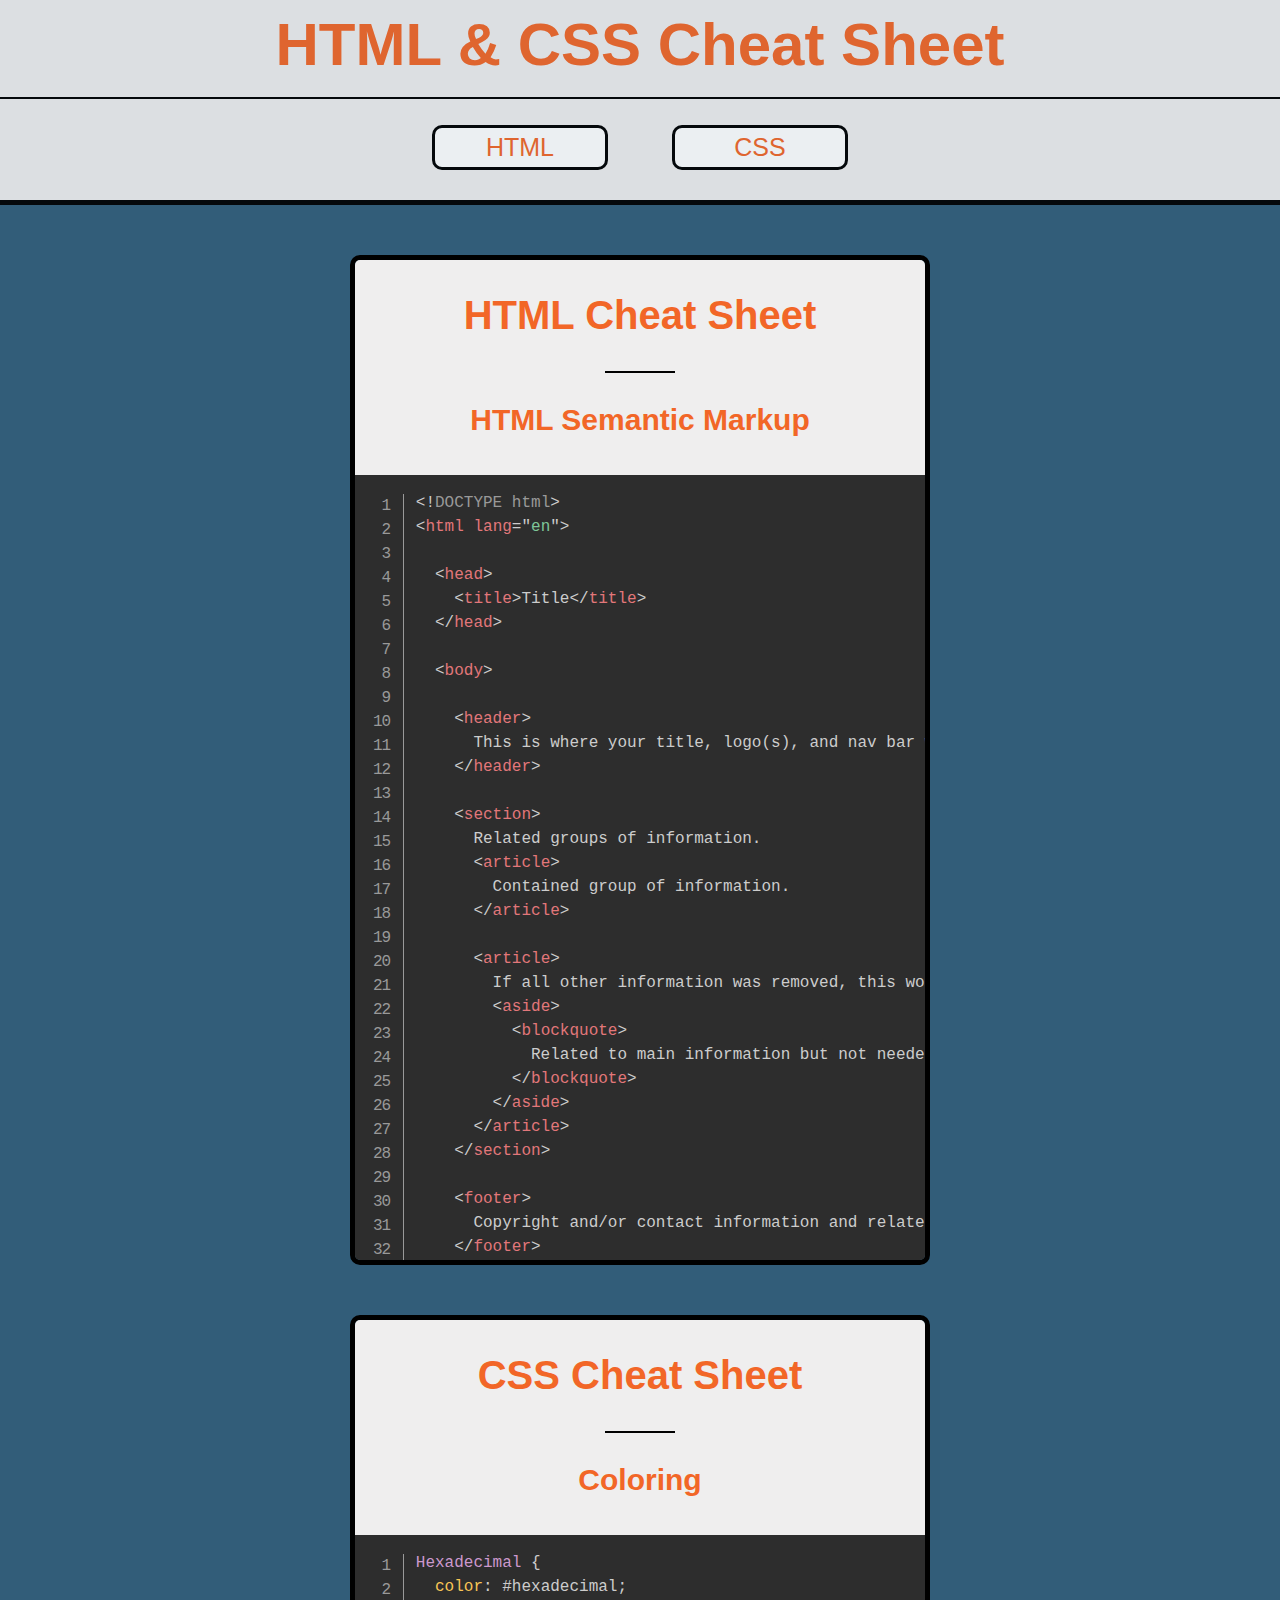
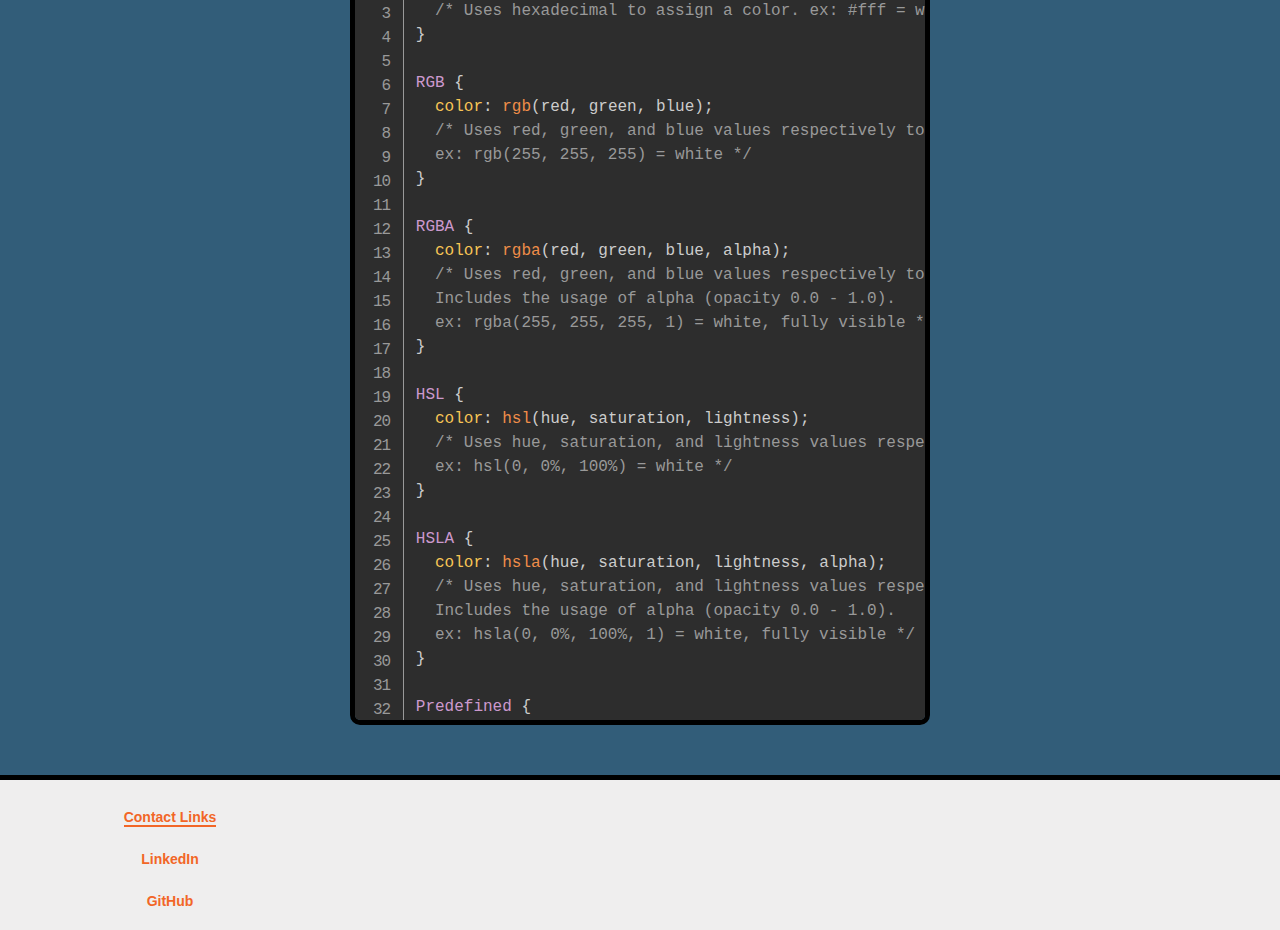
<file: legacy-projects/codecademy-projects/Cheat Sheet/index.html>
<!DOCTYPE html>
<html lang="en">
    <head>
        <meta charset="UTF-8"/>
        <title>HTML &amp CSS Cheat Sheet</title>
        <link rel="stylesheet" href="./CSS/style.css"/>
        <link rel="stylesheet" href="./Resources/prism.css"/>
    </head>
    <body>
        <header>
            <h1>HTML &amp CSS Cheat Sheet</h1>
            <hr>
            <nav>
                <ul>
                    <a href="#html"><li>HTML</li></a>
                    <a href="#css"><li>CSS</li></a>
                </ul>
            </nav>
        </header>
        <content>
            <div id="html">
                <h2>HTML Cheat Sheet</h2>
                <hr>
                <h3>HTML Semantic Markup</h3>
                <div class="semantic-html">
                  <div class="code-format">
                    <pre class="line-numbers">
<code class="language-markup">&lt!DOCTYPE html&gt
&lthtml lang="en"&gt

  &lthead&gt
    &lttitle&gtTitle&lt/title&gt
  &lt/head&gt
  
  &ltbody&gt

    &ltheader&gt
      This is where your title, logo(s), and nav bar would be placed.
    &lt/header&gt

    &ltsection&gt
      Related groups of information.
      &ltarticle&gt
        Contained group of information.
      &lt/article&gt

      &ltarticle&gt
        If all other information was removed, this would still make sense.
        &ltaside&gt
          &ltblockquote&gt
            Related to main information but not needed. Basically a side note.
          &lt/blockquote&gt
        &lt/aside&gt
      &lt/article&gt
    &lt/section&gt

    &ltfooter&gt
      Copyright and/or contact information and related links.
    &lt/footer&gt

  &lt/body&gt
&lt/html&gt
</code></pre>
                </div>
                </div>
                <h3>HTML Form Tags</h3>
                <div class="form-html">
                  <div class="code-format">
                    <pre class="line-numbers">
<code class="language-markup">&ltform&gt = Defines an HTML form.
&ltinput&gt = Defines a user input.
&lttextarea&gt = Defines a text area for user input.
&ltlabel&gt = Defines a label for an input element.
&ltfieldset&gt = A group of related elements in a form.
&ltlegend&gt = Defines a caption for a &ltfieldset&gt element.
&ltselect&gt = Defines a drop-down list.
&ltoptgroup&gt = Defines a group of related options within a drop-down list.
&ltoption&gt = Defines a specific option in a drop-down list.
&ltbutton&gt = Defines a clickable button by the user.
&ltdatalist&gt = Specifies a list of options for the user to select.
&ltoutput&gt = Defines the result of an input or calculation.
</code></pre>
                  </div>
                </div>
                <h3>HTML Table</h3>
                <div class="table-html">
                  <div class="code-format">
                    <pre class="line-numbers">
<code class="language-markup">&lttable&gt = Defines a table in HTML.
&ltthead&gt = Group of the header content of a table.
&lttbody&gt = Group of the body content of a table.
&ltfoot&gt = Group of the footer content of a table.
&ltth&gt = Defines a header cell in a table.
&lttr&gt = Defines a row in a table.
&lttd&gt = Defines a cell in a table.
&ltcaption&gt = Defines a table caption.
&ltcolgroup&gt = Specifies a group of column(s) in a table. 
&ltcol&gt = Specifies the properties of a column within a &ltcolgroup&gt.
</code></pre>
                  </div>
                </div>
            </div>
            <div id="css">
                <h2>CSS Cheat Sheet</h2>
                <hr>
                <h3>Coloring</h3>
                <div class="color-css">
                  <div class="code-format">
                    <pre class="line-numbers">
<code class="language-css">Hexadecimal {
  color: #hexadecimal; 
  /* Uses hexadecimal to assign a color. ex: #fff = white */
}

RGB {
  color: rgb(red, green, blue); 
  /* Uses red, green, and blue values respectively to assign a color. 
  ex: rgb(255, 255, 255) = white */
}

RGBA {
  color: rgba(red, green, blue, alpha); 
  /* Uses red, green, and blue values respectively to assign a color.
  Includes the usage of alpha (opacity 0.0 - 1.0). 
  ex: rgba(255, 255, 255, 1) = white, fully visible */
}

HSL {
  color: hsl(hue, saturation, lightness); 
  /* Uses hue, saturation, and lightness values respectively to assign a color. 
  ex: hsl(0, 0%, 100%) = white */
}

HSLA {
  color: hsla(hue, saturation, lightness, alpha); 
  /* Uses hue, saturation, and lightness values respectively to assign a color.
  Includes the usage of alpha (opacity 0.0 - 1.0).  
  ex: hsla(0, 0%, 100%, 1) = white, fully visible */
}

Predefined {
  color: white;
  /* Uses predefined values to assign a color. */
}
</code></pre>
                  </div>
                </div>
                <h3>Positioning</h3>
                <div class="position-css">
                  <div class="code-format">
                    <pre class="line-numbers">
<code class="language-css">tag/.class/#id {
  position: static | relative | absolute | sticky; 
  /* static is default 
  sets the elements position */
}

tag/.class/#id {
  margin: top right down left;
  /* "margin: 0 auto;" 
  centers the block into the center of the containing block */
}

tag/.class/#id {
  overflow: visible | hidden | scroll | auto;
  /* How to render content unable to fit in block given constraints */
  overflow-x: hidden; /* hides horizontal scrollbar */
  overflow-y: scroll; /* creates vertical scrollbar */
}
</code></pre>
                  </div>
                </div>
                <h3>Sizing</h3>
                <div class="sizing-css">
                  <div class="code-format">
                    <pre class="line-numbers">
<code class="language-css">tag/.class/#id {
  height: px | em | % | keyword;
  /* sets the height of non-inline elements */
  width: px | em | % | keyword;
  /* sets the width of non-inline elements */
  box-sizing: content-box | border-box | initial | inherit;
  /* defines how the width and height of an element are calculated */
}
</code></pre>
                  </div>
                </div>
            </div>
        </content>
        <footer>
          <div class="footer-content">
            <div class="contact-information">
              <ul>
                <li><span class="contact-title">Contact Links</span></li>
                <a href="https://linkedin.com/in/william-heintschel-894999249" target="_blank"><li>LinkedIn</li></a>
                <a href="https://github.com/willnotbyte" target="_blank"><li>GitHub</li></a>
              </ul>
            </div>
          </div>
        </footer>
        <script src="./Resources/prism.js"></script>
    </body>
</html>
</file>
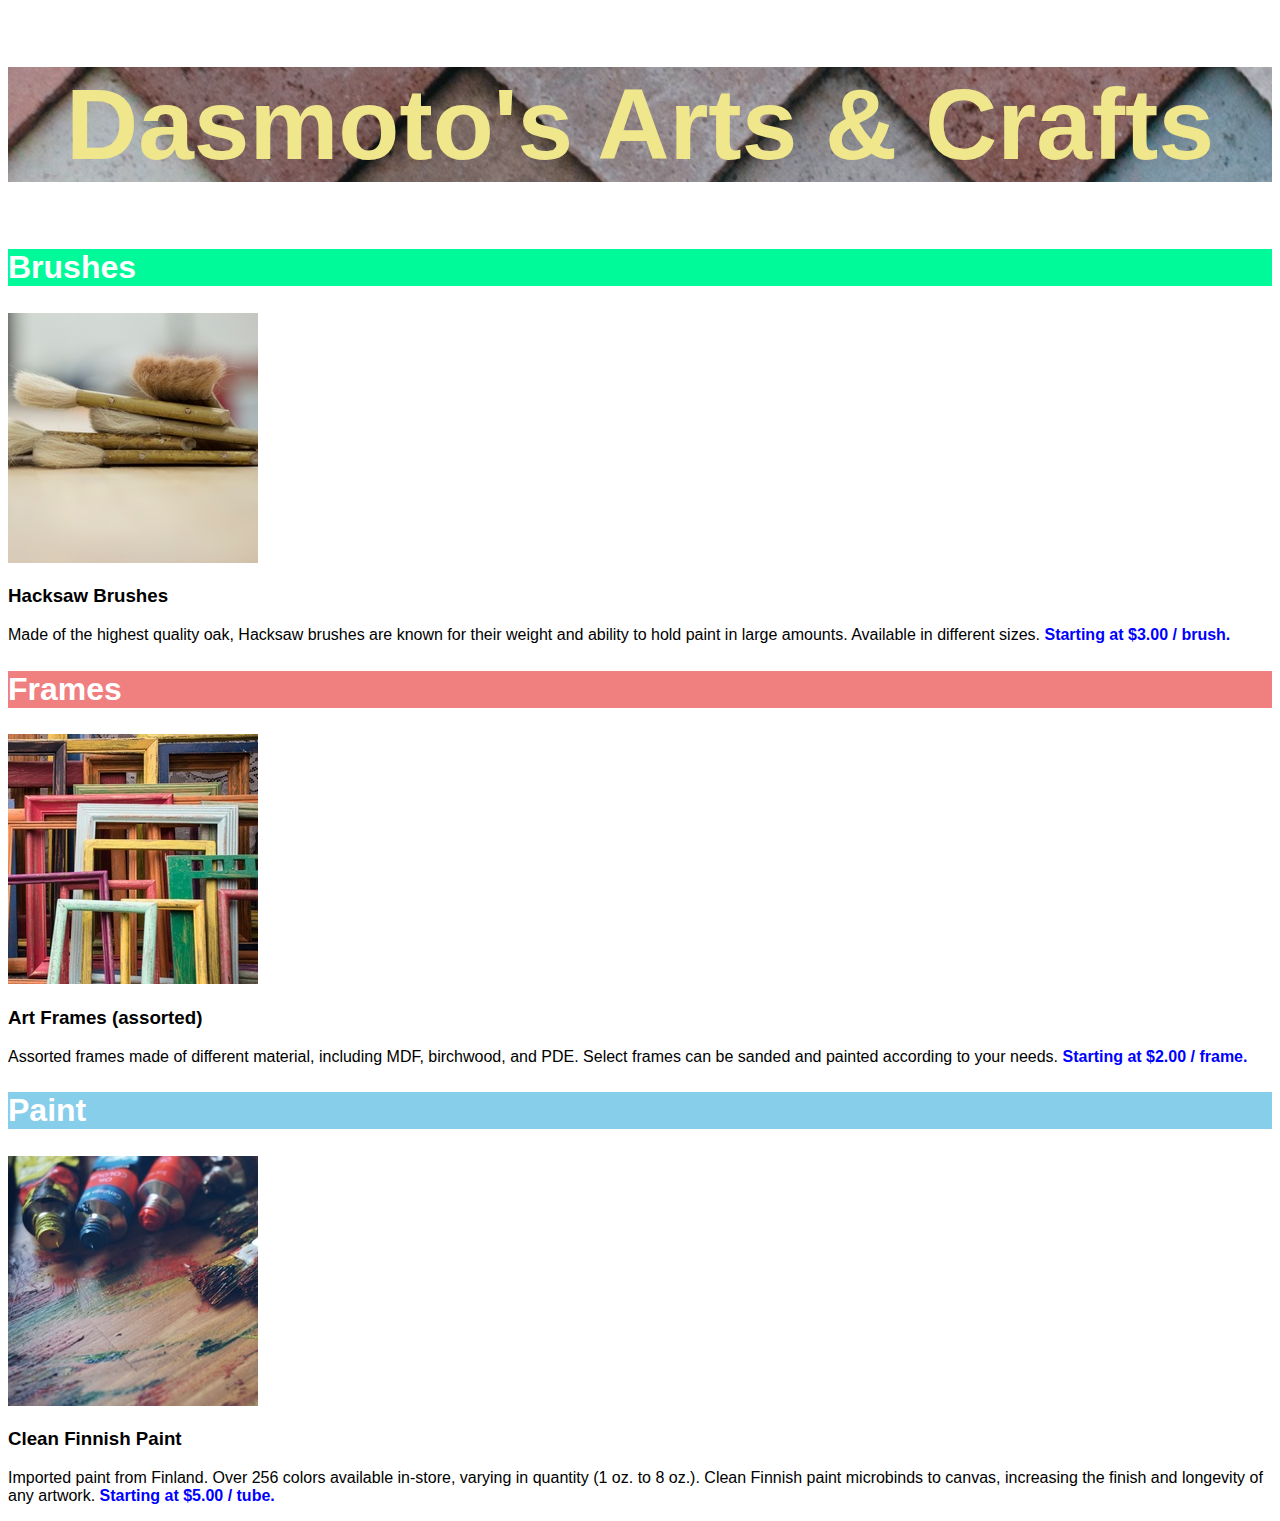
<file: legacy-projects/codecademy-projects/Dasmoto's Arts & Crafts/index.html>
<!DOCTYPE html>
<html lang="en">
    <head>
        <meta charset="UTF-8"/>
        <title>Dasmoto's Arts &amp Crafts</title>
        <link rel="stylesheet" href="./CSS/index.css"/>
    </head>
    <body>
        <h1>Dasmoto's Arts &amp Crafts</h1>
        <div class="section">
            <h2 id="brushes">Brushes</h2>
            <img src="./Resources/image2.jpeg" alt="brushes.jpg">
            <h3>Hacksaw Brushes</h3>
            <p>
                Made of the highest quality oak, Hacksaw brushes are known for their weight and ability to hold paint in large amounts. Available in different sizes. <span class="pricing">Starting at $3.00 / brush.</span>
            </p>
        </div>
        <div class="section">
            <h2 id="frames">Frames</h2>
            <img src="./Resources/image3.jpeg" alt="frames.jpg">
            <h3>Art Frames (assorted)</h3>
            <p>
                Assorted frames made of different material, including MDF, birchwood, and PDE. Select frames can be sanded and painted according to your needs. <span class="pricing">Starting at $2.00 / frame.</span>
            </p>
        </div>
        <div class="section">
            <h2 id="paint">Paint</h2>
            <img src="./Resources/image4.jpeg" alt="paint.jpg">
            <h3>Clean Finnish Paint</h3>
            <p>
                Imported paint from Finland. Over 256 colors available in-store, varying in quantity (1 oz. to 8 oz.). Clean Finnish paint microbinds to canvas, increasing the finish and longevity of any artwork. <span class="pricing">Starting at $5.00 / tube.</span>
            </p>
        </div>
    </body>
</html>
</file>
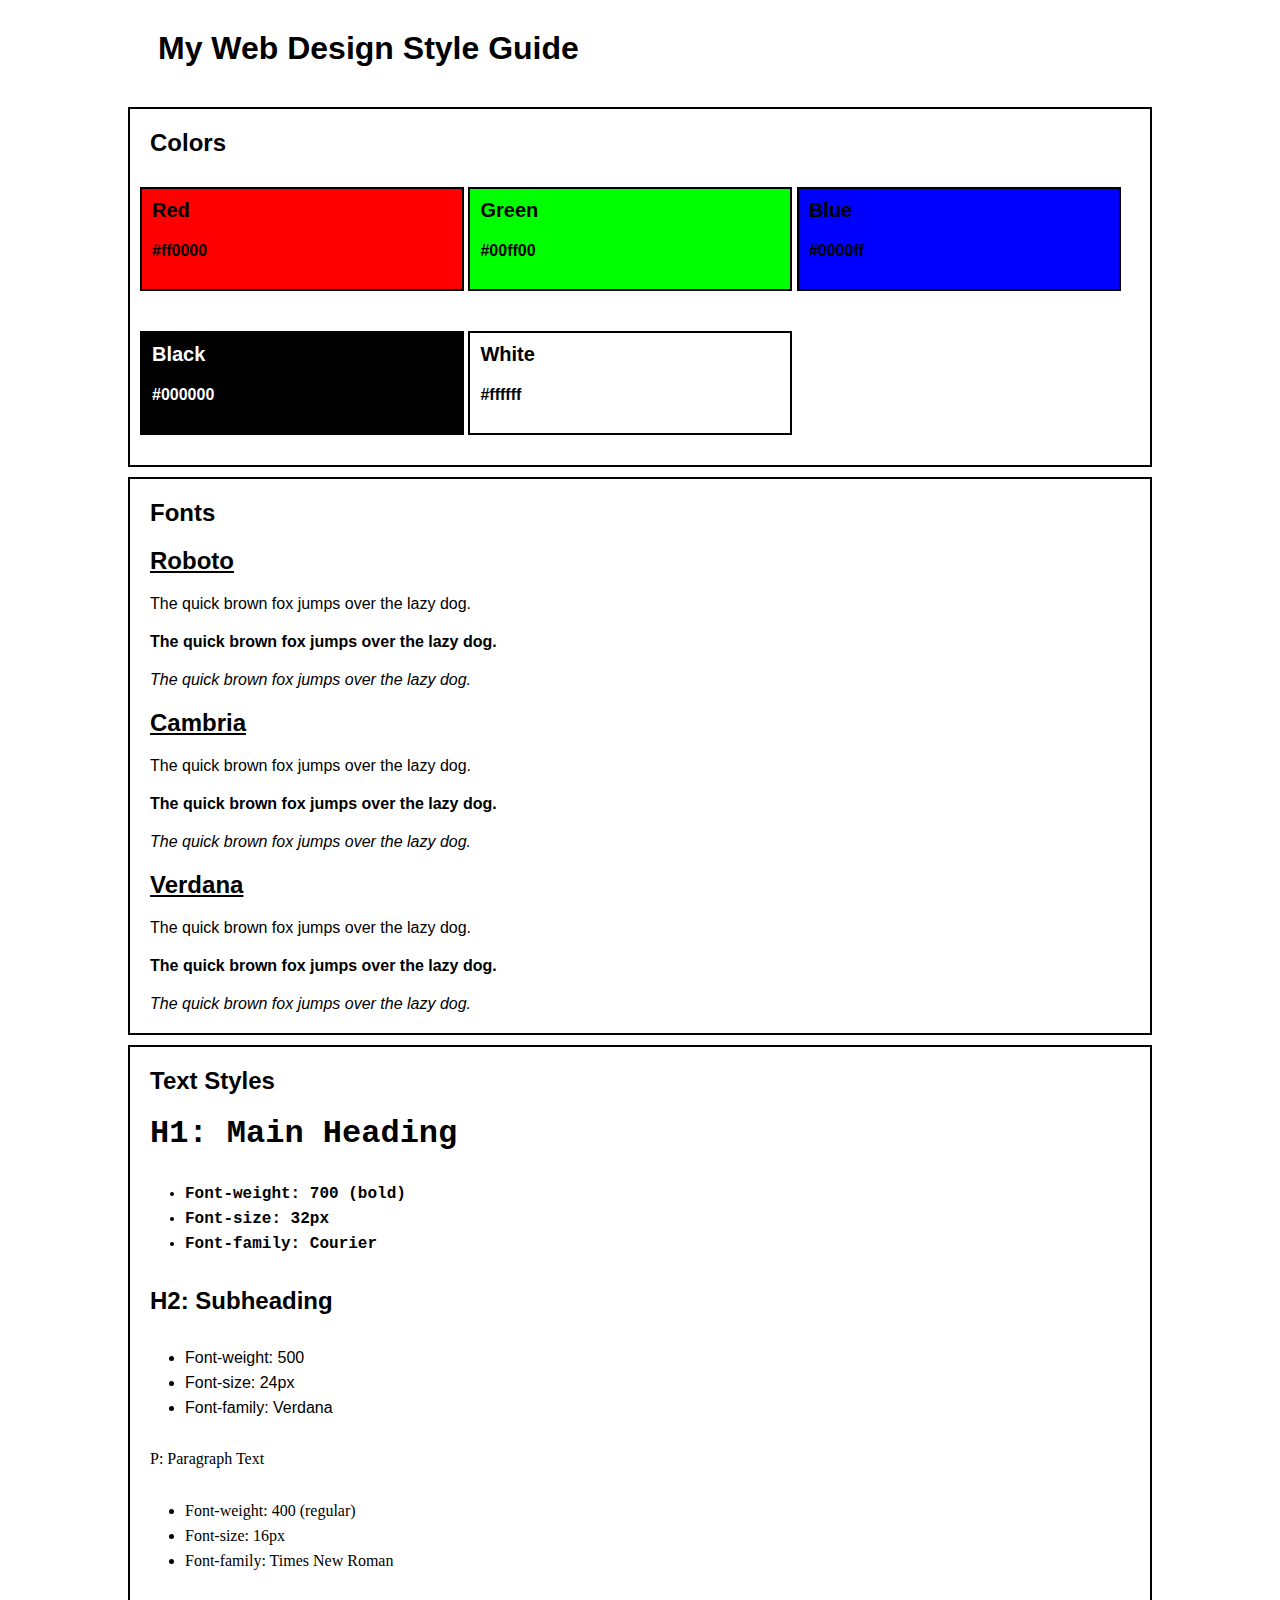
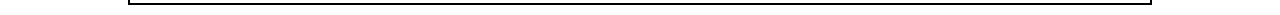
<file: legacy-projects/codecademy-projects/Website Design System/index.html>
<!DOCTYPE html>
<html lang="en">
    <head>
        <meta charset="utf-8"/>
        <title>Web Design Project</title>
        <link rel="stylesheet" href="./CSS/styles.css"/>
    </head>
    <body>
        <h1 id="main">My Web Design Style Guide</h1>

        <div class="colors">
            <h2>Colors</h2>
            <div class="color-container">
                <div class="color-box red">
                    <p class="color-label">Red</p>
                    <p class="color-hex">#ff0000</p>
                </div>
                <div class="color-box green">
                    <p class="color-label">Green</p>
                    <p class="color-hex">#00ff00</p>
                </div>
                <div class="color-box blue">
                    <p class="color-label">Blue</p>
                    <p class="color-hex">#0000ff</p>
                </div>
                <div class="color-box black">
                    <p class="color-label">Black</p>
                    <p class="color-hex">#000000</p>
                </div>
                <div class="color-box white">
                    <p class="color-label">White</p>
                    <p class="color-hex">#ffffff</p>
                </div>
            </div>
        </div>

        <div class="fonts">
            <h2>Fonts</h2>
            <div class="font-container">
                <div class="font-1">
                    <h2>Roboto</h2>
                    <p>The quick brown fox jumps over the lazy dog.</p>
                    <p><strong>The quick brown fox jumps over the lazy dog.</strong></p>
                    <p><em>The quick brown fox jumps over the lazy dog.</em></p>
                </div>
                <div class="font-2">
                    <h2>Cambria</h2>
                    <p>The quick brown fox jumps over the lazy dog.</p>
                    <p><strong>The quick brown fox jumps over the lazy dog.</strong></p>
                    <p><em>The quick brown fox jumps over the lazy dog.</em></p>
                </div>
                <div class="font-3">
                    <h2>Verdana</h2>
                    <p>The quick brown fox jumps over the lazy dog.</p>
                    <p><strong>The quick brown fox jumps over the lazy dog.</strong></p>
                    <p><em>The quick brown fox jumps over the lazy dog.</em></p>
                </div>
            </div>
        </div>

        <div class="text-styles">
            <h2>Text Styles</h2>
            <div class="ts-container">
                <div class="h1-example">
                    <h1>H1: Main Heading</h1>
                    <ul>
                      <li>Font-weight: 700 (bold)</li>
                      <li>Font-size: 32px</li>
                      <li>Font-family: Courier</li>
                    </ul>
                </div>
                <div class="h2-example">
                    <h2>H2: Subheading</h2>
                    <ul>
                      <li>Font-weight: 500</li>
                      <li>Font-size: 24px</li>
                      <li>Font-family: Verdana</li>
                    </ul>
                </div>
                <div class="p-example">
                    <p>P: Paragraph Text</p>
                    <ul>
                      <li>Font-weight: 400 (regular)</li>
                      <li>Font-size: 16px</li>
                      <li>Font-family: Times New Roman</li>
                    </ul>
                </div>
            </div>
        </div>
    </body>
</html>
</file>
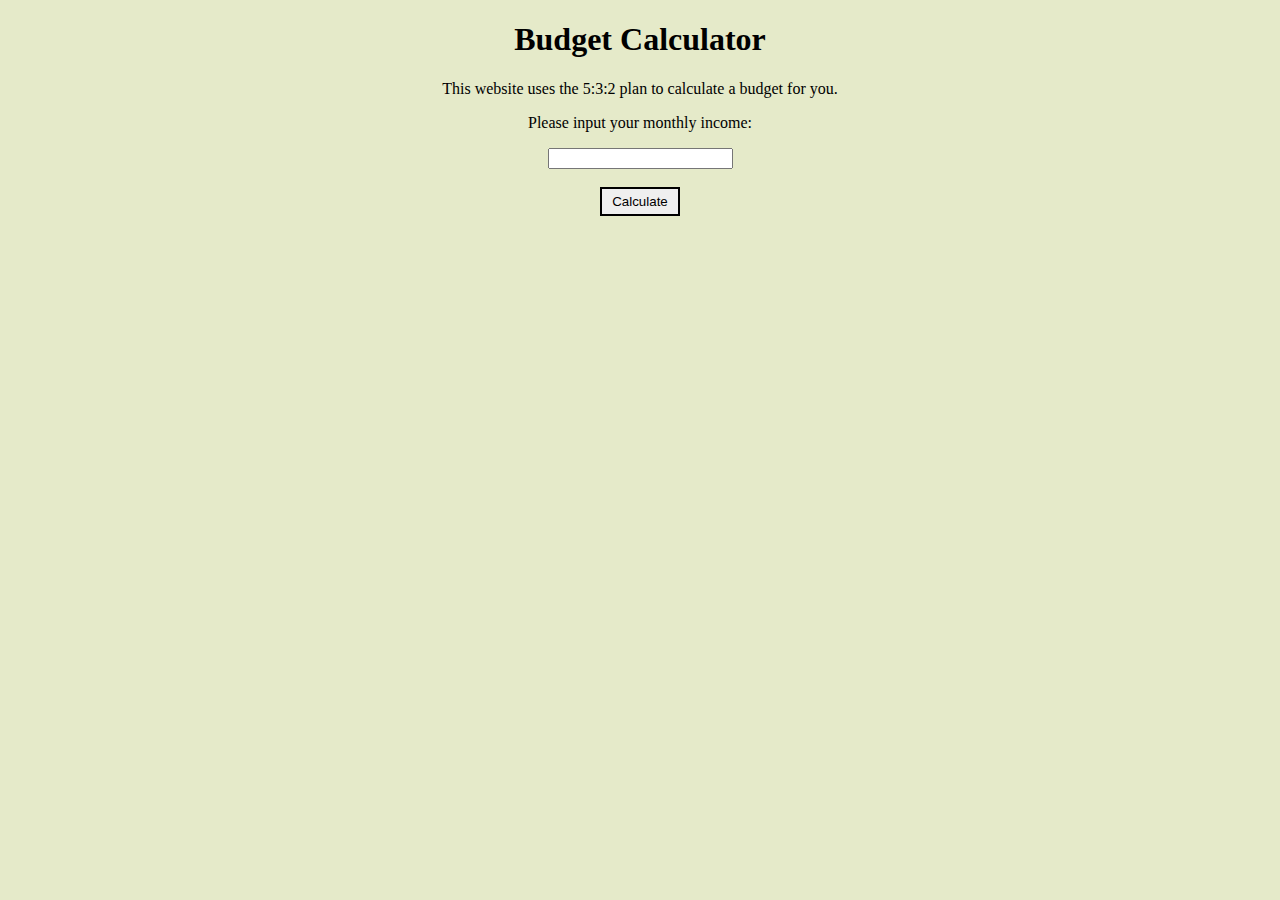
<file: legacy-projects/web_development_learning/budget-app-webpage/index.html>
<!DOCTYPE html>
<html lang="en">
    <head>
        <title>Budget Calculator</title>
        <link rel="stylesheet" href="styles.css">
    </head>
    <header>
        <script src="index.js" type="text/javascript"></script>
    </header>
    <body>
       <h1>Budget Calculator</h1>
       <div class="container">
        <form onsubmit="return false;">
            <p>This website uses the 5:3:2 plan to calculate a budget for you.</p>
            <p>Please input your monthly income: </p>
            <input type="number" id="monthly_input"><br>
            <br><button type="button" id="calculate_button" onclick="unhide_results();">Calculate</button>
        </form>
       </div> 
       <div class="results" id="div_results">
            <p id="total_value"></p>
            <p id="expenses_value"></p>
            <p id="spending_value"></p>
            <p id="savings_value"></p><br>
            Rent / Mortgage: <input type="number" id="rent_input"><br><br>
            Bills: <input type="number" id="bills_input"><br>
            <br><button type="button" id="detailed_button" onclick="unhide_detailed();">View Detailed Spending</button>
            <div class="detailed" id="div_detailed">
                <p id="rent_value"></p>
                <p id="bills_value"></p>
                <p id="left_value"></p>
            </div>
            <button type="button" id="reset_button" onclick="reset_form();">Reset</button>
       </div>
    </body>
</html>
</file>
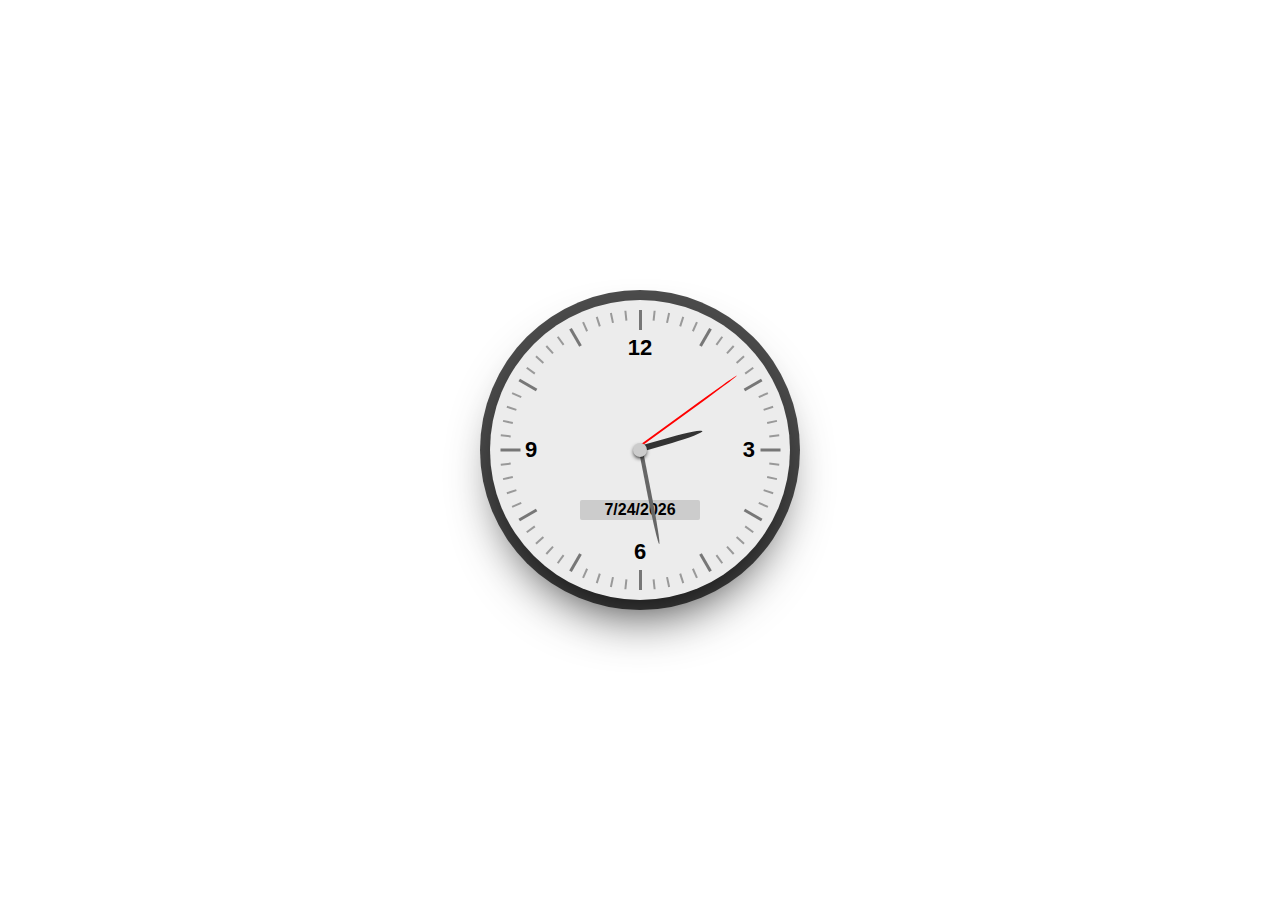
<file: legacy-projects/web_development_learning/JS Analog Clock/index.html>
<!DOCTYPE html>
<html lang="en">
    <head>
        <meta charset="UTF-8">
        <meta name="viewport" content="width=device-width, initial-scale=1.0">
        <title>Analog Clock</title>
        
        <link rel="stylesheet" href="style.css">
    </head>
    <body>

        <div id="app">
            <div class="clock" id="clock">
                <div class="date">3/24/2024</div>
                <div class="dot"></div>

                <div class="hands">
                    <div class="hour-hand"></div>
                    <div class="minute-hand"></div>
                    <div class="second-hand"></div>
                </div>

                <div class="hours">
                    <span class="hour3">3</span>
                    <span class="hour6">6</span>
                    <span class="hour9">9</span>
                    <span class="hour12">12</span>
                </div>

                <div class="diallines"></div>
            </div>
        </div>

        <script src="app.js"></script>
    </body>
</html>
</file>
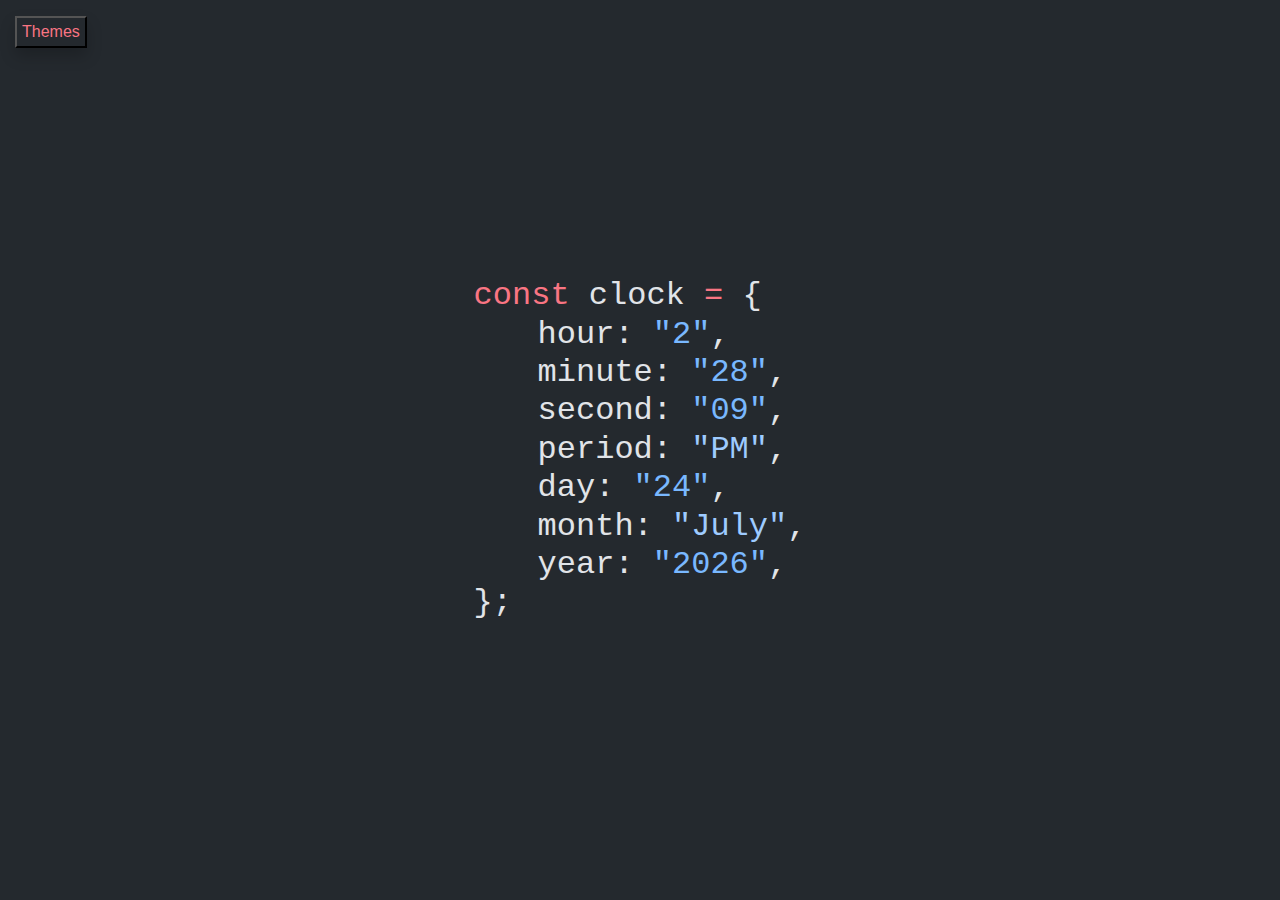
<file: legacy-projects/web_development_learning/JS Clock Webpage/index.html>
<!DOCTYPE html>
<html lang="en">
    <head>
        <meta charset="UTF-8">
        <meta name="viewport" content="width=device-width, user-scalable=no, initial-scale=1.0, maximum-scale=1.0, minimum-scale=1.0">
        <link rel="stylesheet" href="./styles/main.css">
        <link id="pagestyle" rel="stylesheet" type="text/css" href="./styles/main.css">
        <title>JavaScript Clock</title>
    </head>

    <body>

        <div class="container">
            <p><span class="keyword">const</span> <span class="variable">clock</span> <span class="operator">=</span> <span class="bracket">{</span></p>

            <p id="hour" class="tab-on">hour<span class="colon">: </span><span id="hour_value" class="keyword">undefined</span><span class="comma">,</span></p>

            <p id="minute" class="tab-on">minute<span class="colon">: </span><span id="min_value" class="keyword">undefined</span><span class="comma">,</span></p>

            <p id="second" class="tab-on">second<span class="colon">: </span><span id="sec_value" class="keyword">undefined</span><span class="comma">,</span></p>

            <p id="period" class="tab-on">period<span class="colon">: </span><span id="period_value" class="keyword">undefined</span><span class="comma">,</span></p>

            <p id="day" class="tab-on">day<span class="colon">: </span><span id="day_value" class="keyword">undefined</span><span class="comma">,</span></p>

            <p id="month" class="tab-on">month<span class="colon">: </span><span id="month_value" class="keyword">undefined</span><span class="comma">,</span></p>

            <p id="year" class="tab-on">year<span class="colon">: </span><span id="year_value" class="keyword">undefined</span><span class="comma">,</span></p>
            
            <p><span class="bracket">}</span>;</p>
        </div>

        <div class="dropdown">
            <button onclick="dropdown()" class="dropbtn">Themes</button>
            <div id="dropdown_menu" class="dropdown-content">
                <a href="#" onclick="swapStyleSheet('./styles/main.css')">Default</a>
                <a href="#" onclick="swapStyleSheet('./styles/light-modern.css')">Light</a>
                <a href="#" onclick="swapStyleSheet('./styles/dark-modern.css')">Dark</a>
                <a href="#" onclick="swapStyleSheet('./styles/lavender-wash.css')">Lavender-Wash</a>
                <a href="#" onclick="swapStyleSheet('./styles/dark-alt.css')">Dark-Alt</a>
           </div>
        </div>

        <script src="./scripts/main.js"></script>
        <script src="./scripts/dropdown.js"></script>
        <script src="./scripts/swapstyle.js"></script>
    </body>
</html>
</file>
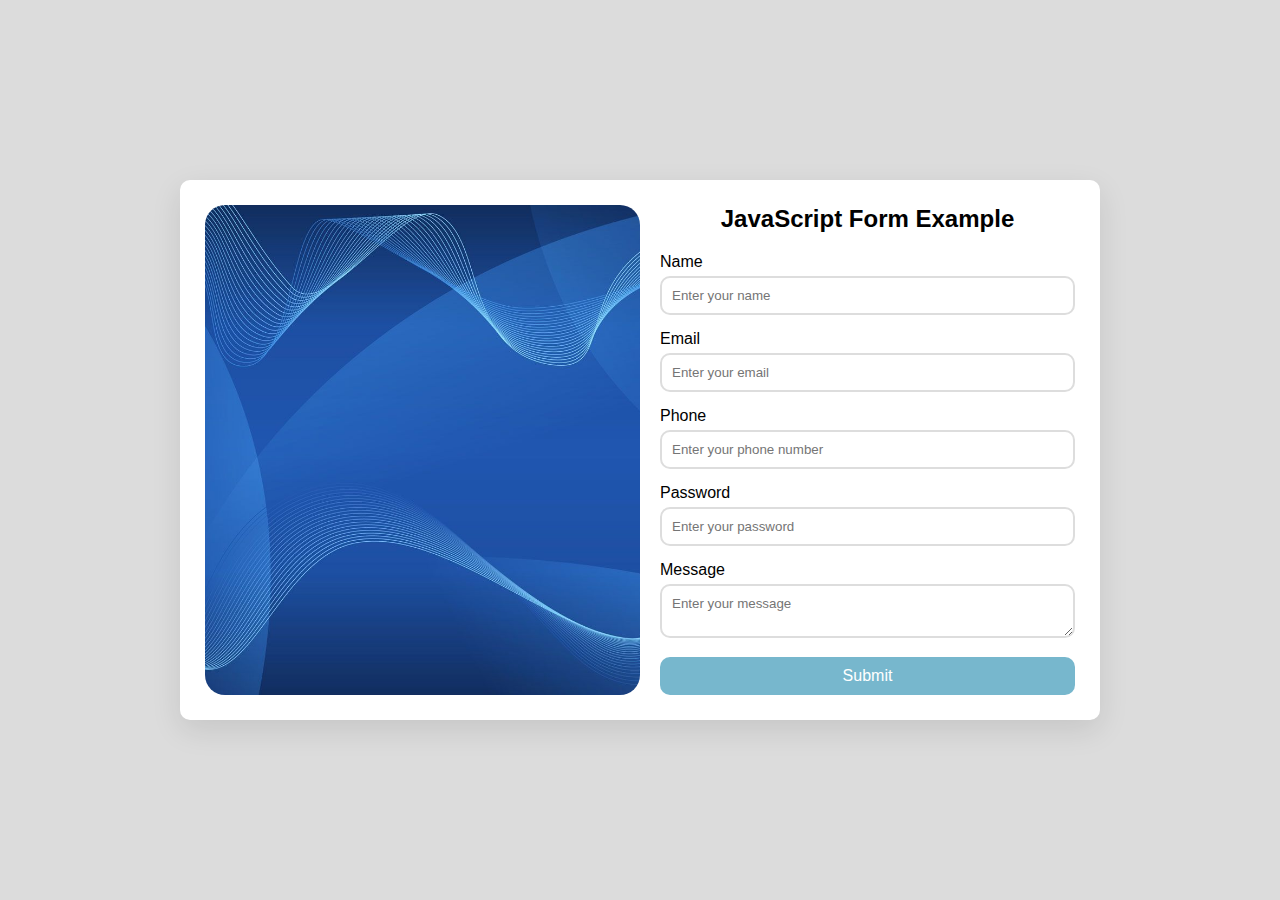
<file: legacy-projects/web_development_learning/JS Form Prototype/index.html>
<!DOCTYPE html>
<html lang="en">

    <head>
        <meta charset="UTF-8">
        <meta name="viewport" content="width=device-width, initial-scale=1.0">
        <link rel="stylesheet" href="https://cdnjs.cloudflare.com/ajax/libs/font-awesome/6.5.1/css/all.min.css">
        <link rel="stylesheet" href="style.css">
        <title>JavaScript Form</title>
    </head>

    <body>

        <div class="container">
            <img src="bg.png">
            <form id="mainForm" novalidate>
                <h2>JavaScript Form Example</h2>
                <div class="form-control">
                    <label for="name">Name</label>
                    <input type="text" id="name" 
                    placeholder="Enter your name" 
                    autocomplete="off">
                    <i class="icon"></i>
                </div>

                <div class="form-control">
                    <label for="email">Email</label>
                    <input type="email" id="email" 
                    placeholder="Enter your email" 
                    autocomplete="off">
                    <i class="icon"></i>
                </div>

                <div class="form-control">
                    <label for="phone">Phone</label>
                    <input type="tel" id="phone" 
                    placeholder="Enter your phone number" 
                    autocomplete="off">
                    <i class="icon"></i>
                </div>

                <div class="form-control">
                    <label for="password">Password</label>
                    <input type="password" id="password" 
                    placeholder="Enter your password" 
                    autocomplete="off">
                    <i class="icon"></i>
                </div>

                <div class="form-control">
                    <label for="message">Message</label>
                    <textarea id="message" 
                    placeholder="Enter your message"></textarea>
                    <i class="icon"></i>
                </div>

                <button type="submit">Submit</button>

            </form>
        </div>

        <div id="successModal" class="modal">
            <div class="modal-content">
                <span class="close-button">&times;</span>
                <h2>Success!</h2>
                <p>Your form has been submitted successfully.</p>
            </div>
        </div>


        <script src="app.js"></script>
    </body>
</html>
</file>
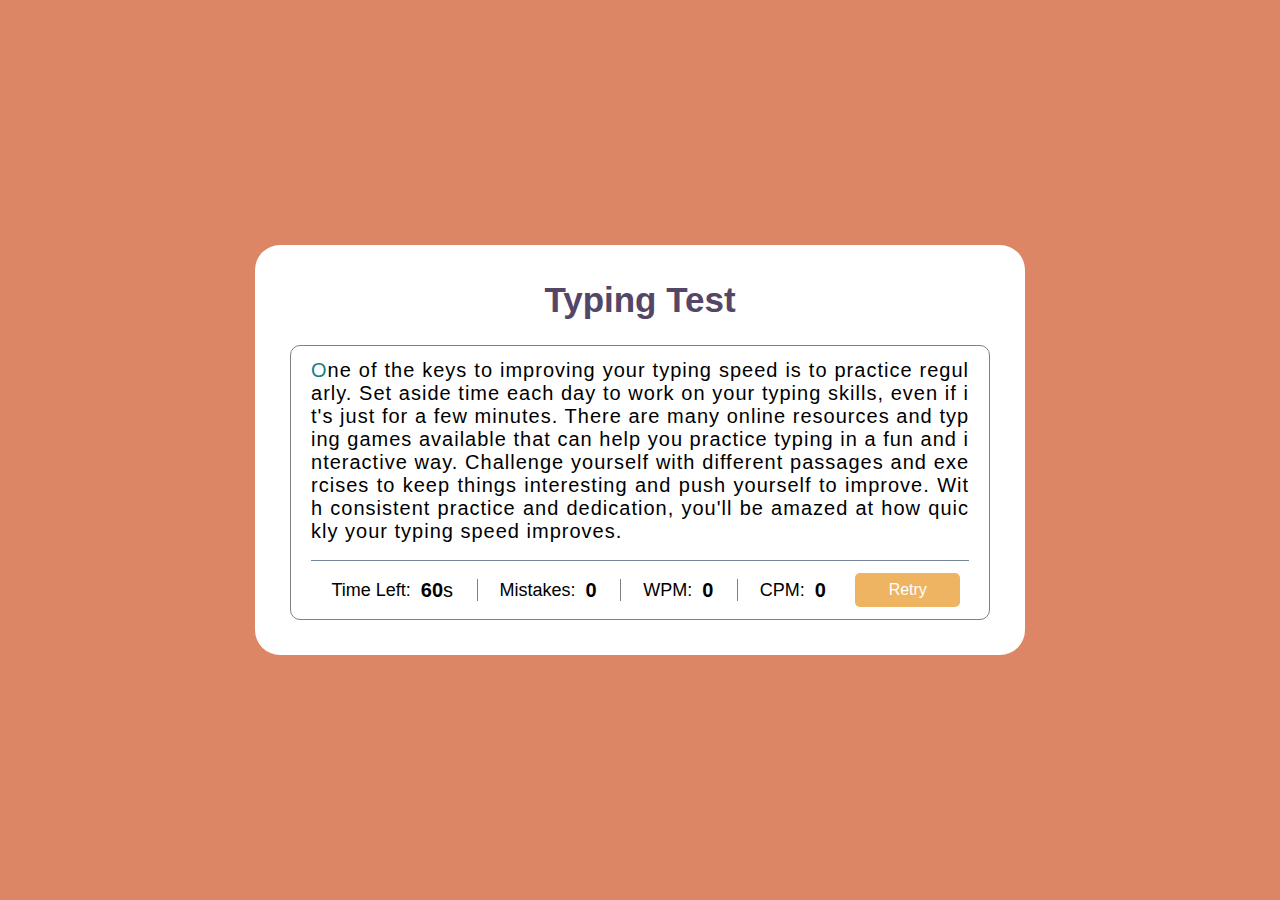
<file: legacy-projects/web_development_learning/JS Typing Test/index.html>
<!DOCTYPE html>
<html lang="en">
    <head>
        <meta charset="UTF-8">
        <meta name="viewport" content="width=device-width, initial-scale=1.0">
        <link rel="stylesheet" href="style.css">
        <title>Typing Test</title>
    </head>
    <body>
        
        <div class="container">
            <h1>Typing Test</h1>
            <input type="text" class="input-field">
            <div class="container-box">
                <div class="typing-text">
                    <p></p>
                </div>
                <div class="content">
                    <ul class="results">
                        <li class="time">
                            <p>Time Left:</p>
                            <span><b>60</b>s</span>
                        </li>
                        <li class="mistake">
                            <p>Mistakes:</p>
                            <span>0</span>
                        </li>
                        <li class="wpm">
                            <p>WPM:</p>
                            <span>0</span>
                        </li>
                        <li class="cpm">
                            <p>CPM:</p>
                            <span>0</span>
                        </li>
                    </ul>
                    <button>Retry</button>
                </div>
            </div>
        </div>

        <script src="scripts/paragraphs.js"></script>
        <script src="scripts/app.js"></script>
    </body>
</html>
</file>
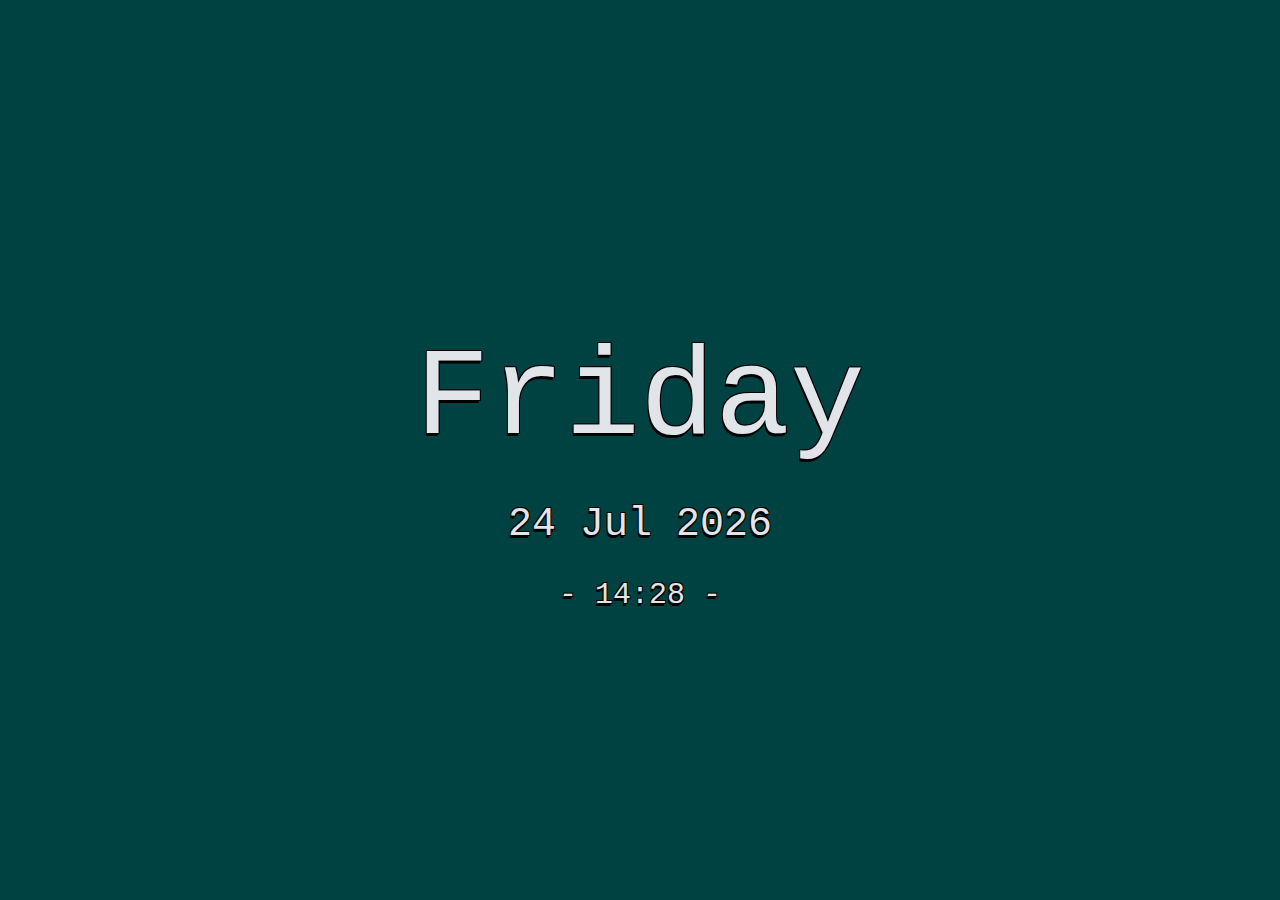
<file: legacy-projects/web_development_learning/JS Wallpaper/index.html>
<!DOCTYPE html>
<html lang="en">
    <head>
        <meta charset="UTF-8">
        <meta name="viewport" content="width=device-width, user-scalable=no, initial-scale=1.0, maximum-scale=1.0, minimum-scale=1.0">
        <link rel="stylesheet" href="./styles/main.css">
        <title>JavaScript Wallpaper</title>
    </head>

    <body>

        <style>
            body {
              background-image: url('./img.jpg');
            }
            </style>

        <div class="container">
            <p id="daytxt" class="day-text">Thursday</p>
            <p id="datetxt" class="date-text">28 Mar 2024</p>
            <div class="clock">
                <p id="hourtxt" class="hour-text">11</p>
                <p class="blink">:</p>
                <p id="minutetxt" class="min-text">30</p>
            </div>
        </div>

        <script src="./scripts/timekeeper.js"></script>
    </body>
</html>
</file>
<file: legacy-projects/codecademy-projects/Cheat Sheet/CSS/style.css>
/*Header*/

header {
    background-color: #EFEEEE;
    text-align: center;
    height: 200px;
    position: sticky;
    top: 0;
    z-index: 10;
    border-bottom: solid 5px #000;
    opacity: 0.9;
}

header h1 {
    color: #F26627;
    font-size: 60px;
    padding: 10px;
    margin: 0;
}

header hr {
    border: 1px solid #000;
}

header li {
    background-color: #fff;
    padding: 5px 10px;
    margin: 10px 30px;
    display: inline-block;
    border: solid 3.5px #000;
    border-radius: 10px;
    font-size: 25px;
    width: 150px;
}

header ul {
    list-style-type: none;
    padding: 0 10px;
}

header a {
    color: #F26627;
    text-decoration: none;
    font-family: Verdana, Geneva, Tahoma, sans-serif;
}

header li:hover {
    background-color: #F9A26C;
}

/* Footer Content */ 

footer {
    background-color: #EFEEEE;
    height: 150px;
    z-index: 10;
    border-top: solid 5px #000;
}

footer li {
    color: #F26627;
    font-family: Verdana, Geneva, Tahoma, sans-serif;
    font-weight: bold;
    font-size: 14px;
    line-height: 3em;
    margin: 0;
}

footer ul {
    list-style-type: none;
    text-align: center;
}

footer .contact-information {
    width: 300px;
}

footer a {
    text-decoration: none;
}

footer .contact-title {
    border-bottom: 2px solid #F26627;
    font-size: 14px;
}

/*Main Content*/

body {
    background-color: #325D79;
    margin: 0;
    padding: 0;
}

h1, h2, h3 {
    font-family: Verdana, Geneva, Tahoma, sans-serif;
}

#html h2, #css h2, #javascript h2, #dom h2, #git h2 {
    color: #F26627;
    font-size: 40px;
}

#html h3, #css h3, #javascript h3, #dom h3, #git h3 {
    color: #F26627;
    font-size: 30px;
}

content hr {
    border: 1px solid #000;
    margin: 0 250px;
}

.code-format {
    margin: 0px auto;
    display: inline-block;
    width: 850px;
}

/*HTML*/

#html {
    text-align: center;
    margin: 50px 350px;
    height: 1000px;
    overflow-y: scroll;
    overflow-x: hidden;
    background-color: #EFEEEE;
    border: solid 5px #000;
    border-radius: 10px;
}

/*CSS*/

#css {
    text-align: center;
    margin: 50px 350px;
    height: 1000px;
    overflow-y: scroll;
    overflow-x: hidden;
    background-color: #EFEEEE;
    border: solid 5px #000;
    border-radius: 10px;
}

/*JavaScript*/

#javascript {
    text-align: center;
    margin: 50px 350px;
    height: 1000px;
    overflow-y: scroll;
    overflow-x: hidden;
    background-color: #EFEEEE;
    border: solid 5px #000;
    border-radius: 10px;
}

/*DOM*/

#dom {
    text-align: center;
    margin: 50px 350px;
    height: 1000px;
    overflow-y: scroll;
    overflow-x: hidden;
    background-color: #EFEEEE;
    border: solid 5px #000;
    border-radius: 10px;
}

/*Git*/

#git {
    text-align: center;
    margin: 50px 350px;
    height: 1000px;
    overflow-y: scroll;
    overflow-x: hidden;
    background-color: #EFEEEE;
    border: solid 5px #000;
    border-radius: 10px;
}
</file>
<file: legacy-projects/codecademy-projects/Cheat Sheet/Resources/prism.css>
/* PrismJS 1.29.0
https://prismjs.com/download.html#themes=prism-tomorrow&languages=markup+css+clike+javascript+git&plugins=line-numbers+highlight-keywords+toolbar+copy-to-clipboard */
code[class*=language-],pre[class*=language-]{color:#ccc;background:0 0;font-family:Consolas,Monaco,'Andale Mono','Ubuntu Mono',monospace;font-size:1em;text-align:left;white-space:pre;word-spacing:normal;word-break:normal;word-wrap:normal;line-height:1.5;-moz-tab-size:4;-o-tab-size:4;tab-size:4;-webkit-hyphens:none;-moz-hyphens:none;-ms-hyphens:none;hyphens:none}pre[class*=language-]{padding:1em;margin:.5em 0;overflow:auto}:not(pre)>code[class*=language-],pre[class*=language-]{background:#2d2d2d}:not(pre)>code[class*=language-]{padding:.1em;border-radius:.3em;white-space:normal}.token.block-comment,.token.cdata,.token.comment,.token.doctype,.token.prolog{color:#999}.token.punctuation{color:#ccc}.token.attr-name,.token.deleted,.token.namespace,.token.tag{color:#e2777a}.token.function-name{color:#6196cc}.token.boolean,.token.function,.token.number{color:#f08d49}.token.class-name,.token.constant,.token.property,.token.symbol{color:#f8c555}.token.atrule,.token.builtin,.token.important,.token.keyword,.token.selector{color:#cc99cd}.token.attr-value,.token.char,.token.regex,.token.string,.token.variable{color:#7ec699}.token.entity,.token.operator,.token.url{color:#67cdcc}.token.bold,.token.important{font-weight:700}.token.italic{font-style:italic}.token.entity{cursor:help}.token.inserted{color:green}
pre[class*=language-].line-numbers{position:relative;padding-left:3.8em;counter-reset:linenumber}pre[class*=language-].line-numbers>code{position:relative;white-space:inherit}.line-numbers .line-numbers-rows{position:absolute;pointer-events:none;top:0;font-size:100%;left:-3.8em;width:3em;letter-spacing:-1px;border-right:1px solid #999;-webkit-user-select:none;-moz-user-select:none;-ms-user-select:none;user-select:none}.line-numbers-rows>span{display:block;counter-increment:linenumber}.line-numbers-rows>span:before{content:counter(linenumber);color:#999;display:block;padding-right:.8em;text-align:right}
div.code-toolbar{position:relative}div.code-toolbar>.toolbar{position:absolute;z-index:10;top:.3em;right:.2em;transition:opacity .3s ease-in-out;opacity:0}div.code-toolbar:hover>.toolbar{opacity:1}div.code-toolbar:focus-within>.toolbar{opacity:1}div.code-toolbar>.toolbar>.toolbar-item{display:inline-block}div.code-toolbar>.toolbar>.toolbar-item>a{cursor:pointer}div.code-toolbar>.toolbar>.toolbar-item>button{background:0 0;border:0;color:inherit;font:inherit;line-height:normal;overflow:visible;padding:0;-webkit-user-select:none;-moz-user-select:none;-ms-user-select:none}div.code-toolbar>.toolbar>.toolbar-item>a,div.code-toolbar>.toolbar>.toolbar-item>button,div.code-toolbar>.toolbar>.toolbar-item>span{color:#bbb;font-size:.8em;padding:0 .5em;background:#f5f2f0;background:rgba(224,224,224,.2);box-shadow:0 2px 0 0 rgba(0,0,0,.2);border-radius:.5em}div.code-toolbar>.toolbar>.toolbar-item>a:focus,div.code-toolbar>.toolbar>.toolbar-item>a:hover,div.code-toolbar>.toolbar>.toolbar-item>button:focus,div.code-toolbar>.toolbar>.toolbar-item>button:hover,div.code-toolbar>.toolbar>.toolbar-item>span:focus,div.code-toolbar>.toolbar>.toolbar-item>span:hover{color:inherit;text-decoration:none}
</file>
<file: legacy-projects/codecademy-projects/Dasmoto's Arts & Crafts/CSS/index.css>
h1, 
h2, 
h3, 
p {
  font-family: "Helvetica", sans-serif;
}

h1 {
    background-image: url("../Resources/image1.jpeg");
    text-align: center;
    font-size: 100px;
    color: khaki;
}

.section h2 {
    font-size: 32px;
    font-weight: bold;
    color: white;
}

.pricing {
    font-weight: bold;
    color: blue;
}

#brushes {
    background-color: mediumspringgreen;
}

#frames {
    background-color: lightcoral;
}

#paint {
    background-color: skyblue;
}
</file>
<file: legacy-projects/codecademy-projects/Website Design System/CSS/styles.css>
* {
    margin: 0;
    padding: 0;
}

body {
    font-family: Roboto, Arial;
    margin: 0 10%;
}

#main {
    padding: 30px;
}

h1, 
h2,
p {
    padding: 10px;
    text-align: left;
}

.colors {
    border: 2px solid #000;
    padding: 10px;
    margin: 10px auto;
}

/* Color */

.color-box {
    display: inline-block;
    width: 32%;
    text-align: center;
    margin: 20px auto;
    min-height: 100px;
    border: 2px solid #000;
}

.color-label {
    font-size: 20px;
    padding: 10px;
    font-weight: bold;
}

.color-hex {
    font-size: 16px;
    font-weight: bold;
}

.red {
    background-color: #ff0000;
    color: #000;
}

.green {
    background-color: #00ff00;
    color: #000;
}

.blue {
    background-color: #0000ff;
    color: #000;
}

.black {
    background-color: #000000;
    color: #fff;
}

.white {
    background-color: #ffffff;
    color: #000;
}

/* Font */ 

.fonts {
    border: 2px solid #000;
    padding: 10px;
    margin: 10px auto;
}

.font-1 {
    font-family: Roboto, Arial;
}

.font-1 h2 {
    text-decoration: underline;
}

.font-2 {
    font-family: Cambria, Arial;
}

.font-2 h2 {
    text-decoration: underline;
}

.font-3 {
    font-family: Verdana, Arial;
}

.font-3 h2 {
    text-decoration: underline;
}

/* Text Style */

.text-styles {
    border: 2px solid #000;
    padding: 10px;
    margin: 10px auto;
}

ul {
    display: inline-block;
    width: 32%;
    text-align: left;
    margin: 20px 45px;
    min-height: 10px;
    line-height: 25px;
}

.h1-example {
    font-family: Courier, Arial;
    font-weight: 700;
}

.h2-example {
    font-family: Verdana, Arial;
    font-weight: 500;
}

.p-example {
    font-family: 'Times New Roman', Arial;
    font-weight: 400;
}
</file>
<file: legacy-projects/web_development_learning/budget-app-webpage/styles.css>
div.results {
    visibility: hidden;
}

div.detailed {
    visibility: hidden;
}

body {
    background-color: rgb(229, 234, 201);
    margin: 20px;
    text-align: center;
}

button {
    padding: 5px 10px;
    border: 2px solid;
}
</file>
<file: legacy-projects/web_development_learning/JS Analog Clock/style.css>
* {
    margin: 0;
    padding: 0;
    box-sizing: border-box;
}

#app {
    font-family: sans-serif;
    min-height: 100vh;
    display: flex;
    justify-content: center;
    align-items: center;
}

.clock {
    position: relative;
    background: #ececec;
    width: 300px;
    height: 300px;
    border-radius: 50%;
    box-shadow: 0 0 0 10px rgba(0, 0, 0, 0.7),
                0 2vw 4vw -1vw rgba(0, 0, 0, 0.8);
}

.date {
    position: absolute;
    width: 120px;
    height: 20px;
    border-radius: 2px;
    background: #ccc;
    text-align: center;
    line-height: 20px;
    color: #000;
    font-weight: 700;
    bottom: 80px;
    left: 50%;
    transform: translateX(-50%);
}

.dot {
    position: absolute;
    width: 14px;
    height: 14px;
    background: #ccc;
    left: 50%;
    top: 50%;
    border-radius: 50%;
    box-shadow: 0 2px 4px -1px #000;
    transform: translate(-50%, -50%);
    z-index: 10;
}

.hands > div {
    position: absolute;
    left: 50%;
    border-top-left-radius: 50%;
    border-top-right-radius: 50%;
}

.hour-hand {
    z-index: 5;
    width: 6px;
    height: 65px;
    background: #333;
    top: 84px;
    margin-left: -3px;
    transform-origin: 50% 65px;
}

.minute-hand {
    z-index: 6;
    width: 4px;
    height: 100px;
    background: #666;
    top: 46px;
    margin-left: -2px;
    transform-origin: 50% 100px;
}

.second-hand {
    z-index: 7;
    width: 2px;
    height: 120px;
    background: #ff0000;
    top: 26px;
    margin-left: -1px;
    transform-origin: 50% 120px;
}

.hours > span {
    display: inline-block;
    position: absolute;
    color: #000;
    font-size: 22px;
    font-weight: 700;
    z-index: 4;
}

.hour3 {
    top: 50%;
    right: 35px;
    transform: translateY(-50%);
}

.hour6 {
    bottom: 35px;
    left: 50%;
    transform: translateX(-50%);
}

.hour9 {
    top: 50%;
    left: 35px;
    transform: translateY(-50%);
}

.hour12 {
    top: 35px;
    left: 50%;
    transform: translateX(-50%);
}

.diallines {
    position: absolute;
    z-index: 2;
    width: 2px;
    height: 10px;
    background: #999;
    left: 50%;
    margin-left: -1px;
    margin-top: 10px;
    transform-origin: 50% 140px;
}

.diallines:nth-of-type(5n) {
    width: 3px;
    height: 20px;
    background: #777;
}
</file>
<file: legacy-projects/web_development_learning/JS Clock Webpage/styles/main.css>
html {
    -webkit-text-size-adjust: 100%;
}

body {
    margin: 0;
}

@font-face {
    font-family: "JetBrains Mono";
    src: url("../fonts/JetBrainsMono-Regular.woff2") format("woff2");
}

@font-face {
    font-family: "Hack NFM";
    src: url("../fonts/HackNerdFontMono-Regular.woff2") format("woff2");
}

*,
:before,
:after {
    box-sizing: border-box;
}

html, body {
    height: 100%;
    line-height: 1.2;
    color: #e1e4e8;

    font-size: 32px;
    font-family: Consolas, 'Courier New', monospace;
}

body {
    display: flex;
    justify-content: center;
    align-items: center;
    padding: 50px;
    background-color: #24292e;
    -webkit-font-smoothing: antialiased;
}

p {
    margin-block-start: 0;
    margin-block-end: 0;
    margin-inline-start: 0;
    margin-inline-end: 0;
}

.tab:before {
    content: "\00A0\00A0\00A0\00A0";
}

.hidden {
    display: none;
}

.keyword {
    color: #f97583;
}

.local-variable {
    color: inherit;
}

.operator {
    color: #f97583;
}

.bracket {
    color: inherit;
}

.object-key {
    color: inherit;
}

.number {
    color: #79b8ff;
}

.string {
    color: #9ecbff;
}

.tab-on {
    text-indent: 2em;
}

/*Dropdown Information */

.dropbtn {
    background-color: #24292e;
    color: #f97583;
    padding: 5px;
    font-size: 16px;
    box-shadow: 0px 8px 16px 0px rgba(0,0,0,0.2);
    cursor: pointer;
  }
  
  /* Dropdown button on hover & focus */
  .dropbtn:hover, .dropbtn:focus {
    background-color: #35383a;
  }
  
  /* The container <div> */
  .dropdown {
    position: absolute;
    display: inline-block;
    top: 10px;
    left: 15px;
  }
  
  /* Dropdown Content (Hidden by Default) */
  .dropdown-content {
    display: none;
    position: absolute;
    min-width: 160px;
    box-shadow: 0px 8px 16px 0px rgba(0,0,0,0.2);
    z-index: 1;
  }
  
  /* Links inside the dropdown */
  .dropdown-content a {
    color: #f97583;
    background-color: #24292e;
    padding: 5px;
    font-size: 16px;
    text-decoration: none;
    display: block;
  }
  
  .dropdown-content a:hover {
    background-color: #35383a;
  }
  
  .show {display:block;}
</file>
<file: legacy-projects/web_development_learning/JS Form Prototype/style.css>
* {
    margin: 0;
    padding: 0;
    box-sizing: border-box;
    font-family: 'Segoe UI', sans-serif;
}

body {
    background-color: #dcdcdc;
    display: flex;
    align-items: center;
    justify-content: center;
    height: 100vh;
    padding: 0 20px;
}

.container {
    display: flex;
    gap: 20px;
    background-color: #fff;
    width: 100%;
    max-width: 920px;
    padding: 25px;
    border-radius: 10px;
    box-shadow: 0 10px 30px rgba(0, 0, 0, 0.1);
}

.container img{
    width: 50%;
    border-radius: 20px;
    object-fit: cover;
}

.container form {
    width: 50%;
}

form h2{
    text-align: center;
    margin-bottom: 20px;
}

.form-control {
    position: relative;
    margin-bottom: 15px;
}

.form-control label {
    display: block;
    margin-bottom: 5px;
}

.form-control input,
.form-control textarea {
    width: 100%;
    padding: 10px;
    padding-right: 40px;
    border: 2px solid #ddd;
    border-radius: 10px;
    outline: none;
}

button {
    width: 100%;
    border: none;
    padding: 10px;
    background-color: #77b7cd;
    color: #fff;
    border-radius: 10px;
    cursor: pointer;
    font-size: 16px;
    transition: all 0.3s ease;
}

button:hover {
    background-color: #295580;
}

.form-control .icon {
    position: absolute;
    right: 10px;
    top: 71%;
    transform: translateY(-50%);
    font-size: 20px;
    color: transparent;
    pointer-events: none;
}

.form-control.success input,
.form-control.success textarea {
    border-color: #2ecc71;
}

.form-control.success .icon {
    color: #2ecc71;
}

.form-control.error input,
.form-control.error textarea {
    border-color: #e74c3c;
}

.form-control.error .icon,
.form-control.error input::placeholder,
.form-control.error textarea::placeholder {
    color: #e74c3c;
}

.modal {
    display: none;
    position: fixed;
    z-index: 2;
    left: 0;
    top: 0;
    width: 100%;
    height: 100%;
    overflow: auto;
    background-color: rgba(0, 0, 0, 0.4);
}

.modal-content {
    background-color: #fefefe;
    margin: 15% auto;
    padding: 20px;
    width: 80%;
    border: 1px solid #888;
    max-width: 500px;
    border-radius: 10px;
    text-align: center;
}

.close-button {
    color: #aaa;
    float: right;
    font-size: 28px;
    font-weight: bold;
    transition: all 0.3s ease;
}

.close-button:hover,
.close-button:focus {
    color: #000;
    text-decoration: none;
    cursor: pointer;
}

@media screen and (max-width: 920px) {

    .container img {
        display: none;
    }

    .container form {
        width: 100%;
    }

}
</file>
<file: legacy-projects/web_development_learning/JS Typing Test/style.css>
*{
    margin: auto;
    padding: 0;
    box-sizing: border-box;
    font-family: Arial, Helvetica, sans-serif;
}

body {
    display: flex;
    align-items: center;
    justify-content: center;
    min-height: 100vh;
    background: #DC8665;
}

h1 {    
    display: flex;
    align-items: center;
    justify-content: center;
    padding-top: 0;
    padding-bottom: 25px;
    font-size: 35px;
    color: #534666;
}

.container {
    width: 770px;
    padding: 35px;
    background: white;
    border-radius: 25px;
}

.container .input-field {
    z-index: -999;
    opacity: 0;
    position: absolute;
}

.container .container-box {
    padding: 13px 20px 0;
    border-radius: 10px;
    border: 1px solid grey;
}

.container-box .typing-text {
    max-height: 255px;
    overflow-y: auto;
}

.typing-text::-webkit-scrollbar {
    width: 0;
}

.typing-text p {
    font-size: 20px;
    text-align: justify;
    letter-spacing: 1px;
    word-break: break-all;
}

.typing-text p span {
    position: relative;
}

.typing-text p span.correct {
    color: green;
}

.typing-text p span.incorrect {
    color: red;
    background: lightcoral;
    outline: 1px solid white;
    border-radius: 4px;
}

.typing-text p span.active {
    color: #138086;
}

.typing-text p span.active::before {
    content: "";
    position: absolute;
    left: 0;
    bottom: 0;
    height: 2px;
    width: 100%;
    opacity: 0;
    background: #138086;
    animation: blink 1s ease-in-out infinite;
}

@keyframes blink {
    50% {
        opacity: 1;
    }
}

.container-box .content {
    display: flex;
    margin-top: 17px;
    padding: 12px 0;
    border-top: 1px solid lightslategrey;
    justify-content: space-between;
}

.content button {
    border: none;
    outline: none;
    width: 105px;
    padding: 8px 0;
    color: white;
    cursor: pointer;
    font-size: 16px;
    border-radius: 5px;
    background: #EEB462;
    transition: transform 0.3s ease;
}

.content button:active {
    transform: scale(0.97);
}

.content .results {
    display: flex;
    width: calc(100% - 140px);
    justify-content: space-between;
}

.results li {
    height: 22px;
    display: flex;
    list-style: none;
    align-items: center;
}

.results li:not(:first-child) {
    padding-left: 22px;
    border-left: 1px solid grey;
}

.results li p {
    font-size: 18px;
}

.results li span {
    display: block;
    font-size: 20px;
    margin-left: 10px;
}

.results li:not(:first-child) span {
    font-weight: 650;
}

.results li b {
    font-weight: 650;
}
</file>
<file: legacy-projects/web_development_learning/JS Wallpaper/styles/main.css>
html { 
    -webkit-text-size-adjust: 100%;
}

body {
    margin: 0;
}

*,
:before,
:after {
    box-sizing: border-box;
}

html, body {
    margin: 0;
    height: 100%;
    line-height: 0;
    color: #e1e4e8;

    font-family: Consolas, 'Courier New', monospace;
}

body {
    display: flex;
    justify-content: center;
    align-items: center;
    text-align: center;
    padding: 50px;
    -webkit-font-smoothing: antialiased;
    text-shadow: -1px -1px 0 #000, 1px -1px 0 #000, -1px 3px 0 #000, 1px 1px 0 #000;
}

.day-text {
    font-size: 125px;
}

.date-text {
    font-size: 40px;
}

.clock {
    font-size: 30px;
    display: flex;
    justify-content: center;
}

.blink {
    animation: blinker 1s step-start infinite;
  }
  
  @keyframes blinker {
    50% {
      opacity: 0;
    }
  }

section i {
    position: absolute;
    background: #fff;
    border-radius: 50%;
    box-shadow: 0 0 10px #fff,
    0 0 20px #fff,
    0 0 40px #fff,
    0 0 80px #fff;
    animation: animate linear infinite;
}

@keyframes animate {
    0% {
        opacity: 0;
    }
    10% {
        opacity: 1;
    }
    90% {
        opacity: 1;
    }
    100% {
        opacity: 0;
    }
}
</file>
